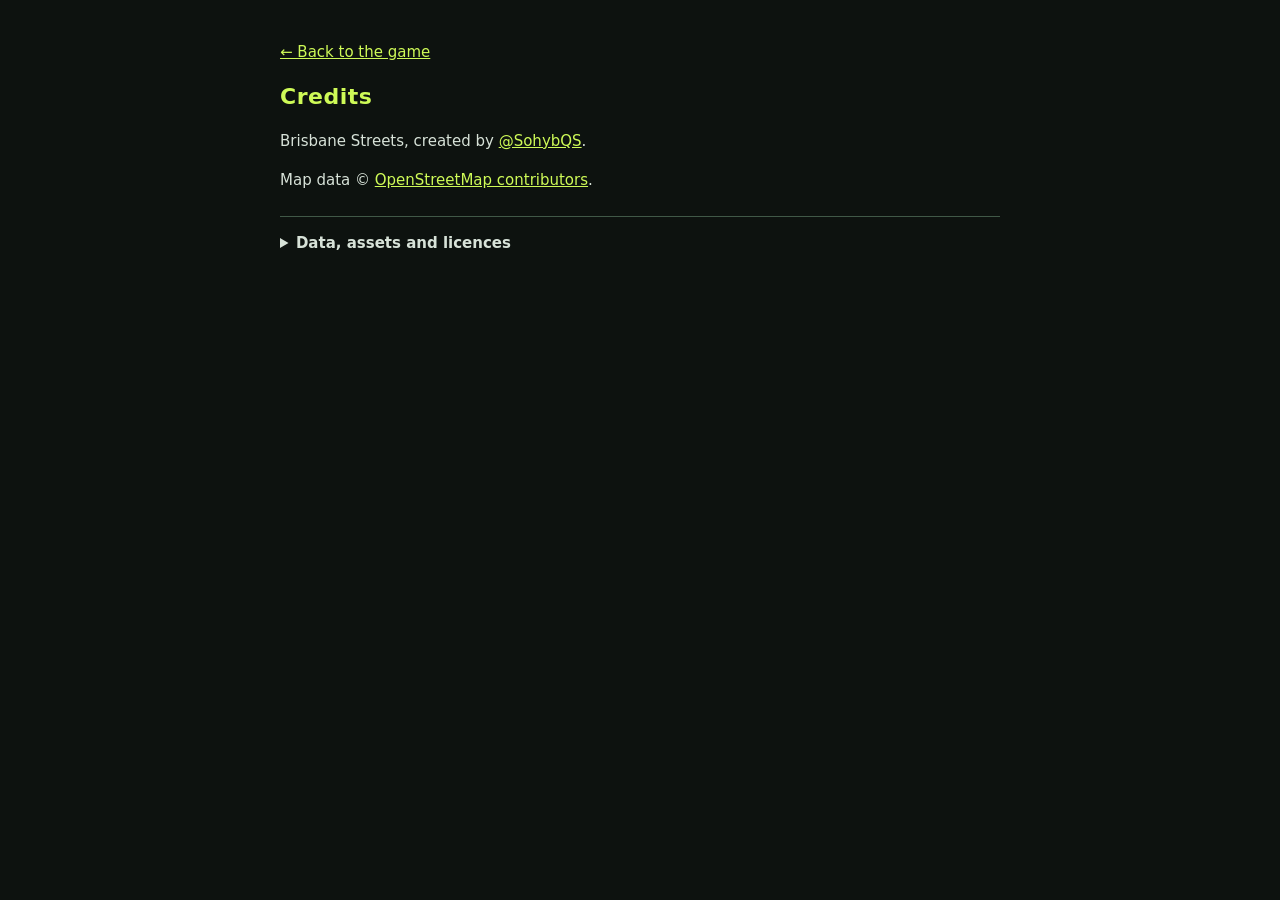
<file: credits.html>
<!DOCTYPE html><html lang="en"><head><meta charset="utf-8"><meta name="viewport" content="width=device-width, initial-scale=1">
<title>Brisbane Streets · Credits</title>
<style>body{margin:0;background:#0d120f;color:#d7e2d8;font:15px/1.6 system-ui,-apple-system,Segoe UI,sans-serif}
main{max-width:720px;margin:0 auto;padding:40px 18px}h1{color:#cefa57;font-size:22px;letter-spacing:.5px}a{color:#cefa57}summary{cursor:pointer;padding:14px 0;font-weight:700}details{border-top:1px solid #405847;margin-top:24px}details p{font-size:14px}a:focus-visible,summary:focus-visible{outline:2px solid #cefa57;outline-offset:4px}</style></head>
<body><main>
<a href="./">← Back to the game</a>
<h1>Credits</h1>
<p>Brisbane Streets, created by <a href="https://x.com/SohybQS" target="_blank" rel="noopener">@SohybQS</a>.</p>
<p>Map data © <a href="https://www.openstreetmap.org/copyright" target="_blank" rel="noopener">OpenStreetMap contributors</a>.</p>
<details><summary>Data, assets and licences</summary>
<p>Map data © <a href="https://www.openstreetmap.org/copyright" target="_blank" rel="noopener">OpenStreetMap contributors</a>. The game's map data files (data/brisbane*.json, data/shops.json) are derived from OpenStreetMap and are available under the <a href="https://opendatacommons.org/licenses/odbl/" target="_blank" rel="noopener">Open Database License (ODbL)</a>.</p>
<p>Queensland Government data © State of Queensland (CC BY 4.0): building heights from the Department of Resources LiDAR building outlines; street layout checked against Queensland Roads and Tracks and the Department of Transport and Main Roads speed-sign survey. Bike lanes, bus lanes and bus stops © Brisbane City Council (CC BY 4.0).</p>
<p>Modified vehicle models by BHP3D, Asadawut.Kaewma, tonielpro520, ItsDiyor, Alvin.Woodly, uchiha.321abc, NazhDesign and Stas_SayHallo (CC BY 4.0). Vehicle makes and models in the game are made-up parody names. Title music: "This Heavy Metal" by MrClaps_ (<a href="https://pixabay.com/music/hard-rock-this-heavy-metal-492569/" target="_blank" rel="noopener">Pixabay</a>, Pixabay Content License). Some voices created with ElevenLabs (elevenlabs.io); most voices generated with Google Gemini text-to-speech. <a href="assets/cars/CREDITS.md" target="_blank" rel="noopener">Vehicle credits</a> · <a href="assets/people/CREDITS.md" target="_blank" rel="noopener">Character credits</a> · <a href="assets/voices/CREDITS.md" target="_blank" rel="noopener">Voice credits</a></p>
</details>
</main>
</body></html>
</file>
